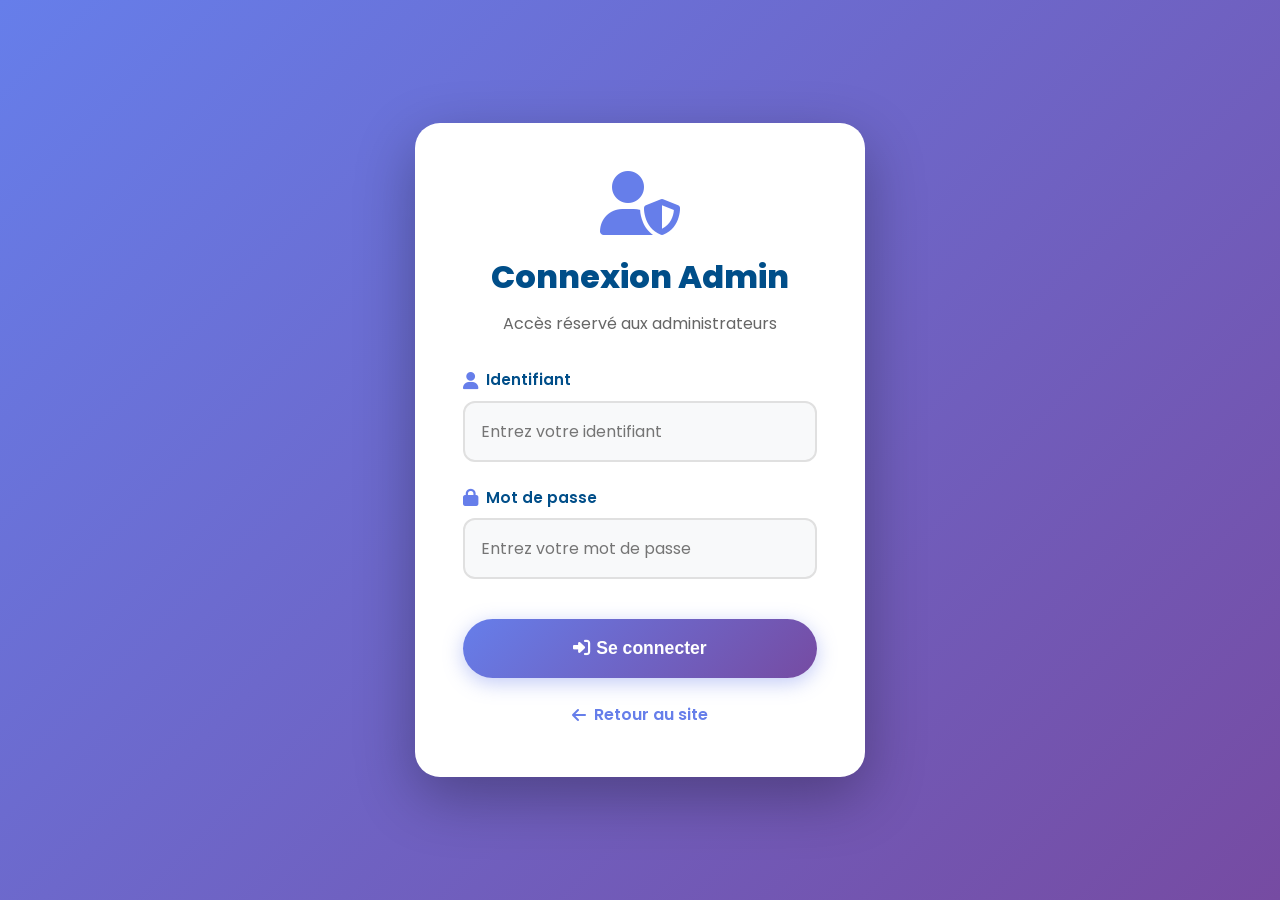
<file: public/admin-login.html>
<!DOCTYPE html>
<html lang="fr">
<head>
    <meta charset="UTF-8">
    <meta name="viewport" content="width=device-width, initial-scale=1.0">
    <title>Connexion Administrateur - Station Service & Hôtel</title>
    <link rel="stylesheet" href="style.css">
    <link rel="stylesheet" href="https://cdnjs.cloudflare.com/ajax/libs/font-awesome/6.4.0/css/all.min.css">
    <style>
        .admin-login-page {
            min-height: 100vh;
            background: linear-gradient(135deg, #667eea 0%, #764ba2 100%);
            display: flex;
            align-items: center;
            justify-content: center;
            padding: 20px;
        }

        .login-container {
            background: white;
            border-radius: 25px;
            padding: 3rem;
            max-width: 450px;
            width: 100%;
            box-shadow: 0 20px 60px rgba(0, 0, 0, 0.3);
            animation: fadeInUp 0.6s ease;
        }

        .login-header {
            text-align: center;
            margin-bottom: 2rem;
        }

        .login-icon {
            font-size: 4rem;
            color: #667eea;
            margin-bottom: 1rem;
            animation: float 3s ease-in-out infinite;
        }

        .login-title {
            font-size: 2rem;
            font-weight: 800;
            color: #004E89;
            margin-bottom: 0.5rem;
        }

        .login-subtitle {
            color: #666;
            font-size: 1rem;
        }

        .login-form {
            display: flex;
            flex-direction: column;
            gap: 1.5rem;
        }

        .form-group {
            display: flex;
            flex-direction: column;
            gap: 0.5rem;
        }

        .form-group label {
            font-weight: 600;
            color: #004E89;
            font-size: 0.95rem;
            display: flex;
            align-items: center;
            gap: 0.5rem;
        }

        .form-group label i { color: #667eea; }

        .form-group input {
            padding: 1rem;
            border: 2px solid #e0e0e0;
            border-radius: 12px;
            font-family: 'Poppins', sans-serif;
            font-size: 1rem;
            transition: all 0.3s ease;
            background: #f8f9fa;
        }

        .form-group input:focus {
            outline: none;
            border-color: #667eea;
            background: white;
            box-shadow: 0 5px 15px rgba(102, 126, 234, 0.2);
            transform: translateY(-2px);
        }

        .login-btn {
            padding: 1.2rem 2rem;
            background: linear-gradient(135deg, #667eea 0%, #764ba2 100%);
            color: white;
            border: none;
            border-radius: 50px;
            font-size: 1.1rem;
            font-weight: 700;
            cursor: pointer;
            transition: all 0.4s ease;
            display: flex;
            align-items: center;
            justify-content: center;
            gap: 0.5rem;
            margin-top: 1rem;
            box-shadow: 0 5px 20px rgba(102, 126, 234, 0.4);
        }

        .login-btn:hover:not(:disabled) {
            transform: translateY(-3px) scale(1.02);
            box-shadow: 0 10px 30px rgba(102, 126, 234, 0.6);
        }

        .login-btn:disabled {
            opacity: 0.6;
            cursor: not-allowed;
        }

        .back-link {
            text-align: center;
            margin-top: 1.5rem;
        }

        .back-link a {
            color: #667eea;
            text-decoration: none;
            font-weight: 600;
            transition: all 0.3s ease;
            display: inline-flex;
            align-items: center;
            gap: 0.5rem;
        }

        .back-link a:hover {
            color: #764ba2;
            transform: translateX(-5px);
        }

        .message {
            padding: 1rem;
            border-radius: 10px;
            margin-bottom: 1rem;
            display: none;
        }

        .message.show {
            display: flex;
            align-items: center;
            gap: 0.5rem;
        }

        .message.error {
            background: #fee;
            color: #c33;
            border-left: 4px solid #c33;
        }

        .message.success {
            background: #efe;
            color: #3c3;
            border-left: 4px solid #3c3;
        }

        .message.info {
            background: #eef;
            color: #33c;
            border-left: 4px solid #33c;
        }

        .loader {
            border: 3px solid #f3f3f3;
            border-top: 3px solid #667eea;
            border-radius: 50%;
            width: 20px;
            height: 20px;
            animation: spin 1s linear infinite;
            display: none;
        }

        .login-btn.loading .loader { display: inline-block; }
        .login-btn.loading .btn-text { display: none; }

        @keyframes spin {
            0% { transform: rotate(0deg); }
            100% { transform: rotate(360deg); }
        }

        @keyframes fadeInUp {
            from { opacity: 0; transform: translateY(30px); }
            to { opacity: 1; transform: translateY(0); }
        }

        @keyframes float {
            0%, 100% { transform: translateY(0); }
            50% { transform: translateY(-10px); }
        }

        @media (max-width: 768px) {
            .login-container { padding: 2rem 1.5rem; }
            .login-title { font-size: 1.8rem; }
            .login-icon { font-size: 3rem; }
        }
    </style>
</head>
<body>
    <div class="admin-login-page">
        <div class="login-container">
            <div class="login-header">
                <i class="fas fa-user-shield login-icon"></i>
                <h1 class="login-title">Connexion Admin</h1>
                <p class="login-subtitle">Accès réservé aux administrateurs</p>
            </div>

            <div class="message" id="messageBox">
                <i class="fas fa-info-circle"></i>
                <span id="messageText"></span>
            </div>

            <form class="login-form" id="loginForm">
                <div class="form-group">
                    <label for="username">
                        <i class="fas fa-user"></i> Identifiant
                    </label>
                    <input type="text" id="username" name="username"
                        placeholder="Entrez votre identifiant"
                        required autocomplete="username">
                </div>

                <div class="form-group">
                    <label for="password">
                        <i class="fas fa-lock"></i> Mot de passe
                    </label>
                    <input type="password" id="password" name="password"
                        placeholder="Entrez votre mot de passe"
                        required autocomplete="current-password">
                </div>

                <button type="submit" class="login-btn" id="loginBtn">
                    <div class="loader"></div>
                    <span class="btn-text">
                        <i class="fas fa-sign-in-alt"></i>
                        Se connecter
                    </span>
                </button>
            </form>

            <div class="back-link">
                <a href="index.html">
                    <i class="fas fa-arrow-left"></i>
                    Retour au site
                </a>
            </div>
        </div>
    </div>

    <script>
        // ============================================================
        // CONFIGURATION — Modifiez uniquement cette ligne si besoin
        // Assurez-vous que le dossier XAMPP s'appelle station-de-service
        // Accédez au site via : http://localhost/station-de-service/public/admin-login.html
        // ============================================================
        const API_BASE_URL = 'http://localhost/station-de-service/api';

        const loginForm = document.getElementById('loginForm');
        const loginBtn  = document.getElementById('loginBtn');
        const messageBox = document.getElementById('messageBox');
        const messageText = document.getElementById('messageText');

        function showMessage(message, type = 'error') {
            messageBox.className = `message ${type} show`;
            messageText.textContent = message;
            setTimeout(() => messageBox.classList.remove('show'), 5000);
        }

        function setLoading(loading) {
            loginBtn.classList.toggle('loading', loading);
            loginBtn.disabled = loading;
        }

        function redirectUser(user) {
            console.log('👤 Utilisateur:', user);
            let role = String(user.role || user.role_name || '').trim().toLowerCase().replace(/\s+/g, '_');
            console.log('🔐 Rôle:', role);

            if (role === 'super_admin') {
                sessionStorage.setItem('redirecting', 'true');
                window.location.href = 'super-admin-panel.html';
            } else if (role === 'admin') {
                sessionStorage.setItem('redirecting', 'true');
                window.location.href = 'admin-panel.html';
            } else if (role === 'employee' || role === 'employe') {
                sessionStorage.setItem('redirecting', 'true');
                window.location.href = 'index.html';
            } else {
                showMessage('Rôle inconnu : ' + role, 'error');
            }
        }

        async function checkExistingSession() {
            const token = sessionStorage.getItem('adminToken');
            const isRedirecting = sessionStorage.getItem('redirecting');

            if (isRedirecting) {
                sessionStorage.removeItem('redirecting');
                return;
            }
            if (!token) return;

            try {
                const res = await fetch(`${API_BASE_URL}/auth.php?action=verify`, {
                    method: 'GET',
                    headers: { 'Authorization': `Bearer ${token}` }
                });
                if (!res.ok) throw new Error(`HTTP ${res.status}`);
                const data = await res.json();
                if (data.success && data.data && data.data.user) {
                    redirectUser(data.data.user);
                } else {
                    sessionStorage.removeItem('adminToken');
                }
            } catch (err) {
                console.error('Erreur vérification session:', err);
                sessionStorage.removeItem('adminToken');
                sessionStorage.removeItem('redirecting');
            }
        }

        loginForm.addEventListener('submit', async (e) => {
            e.preventDefault();
            const username = document.getElementById('username').value.trim();
            const password = document.getElementById('password').value;

            if (!username || !password) {
                showMessage('Veuillez remplir tous les champs', 'error');
                return;
            }

            setLoading(true);

            try {
                const res = await fetch(`${API_BASE_URL}/auth.php?action=login`, {
                    method: 'POST',
                    headers: { 'Content-Type': 'application/json' },
                    body: JSON.stringify({ username, password })
                });

                const data = await res.json();
                console.log('Réponse API:', data);

                if (data.success) {
                    showMessage('Connexion réussie ! Redirection...', 'success');
                    sessionStorage.setItem('adminToken', data.data.token);
                    setTimeout(() => redirectUser(data.data.user), 800);
                } else {
                    showMessage(data.message || 'Identifiant ou mot de passe incorrect', 'error');
                    document.getElementById('password').value = '';
                    document.getElementById('password').focus();
                }
            } catch (err) {
                console.error('Erreur connexion:', err);
                showMessage(
                    'Impossible de joindre le serveur. Vérifiez que vous accédez au site via http://localhost/station-de-service/public/admin-login.html et non via Live Server.',
                    'error'
                );
            } finally {
                setLoading(false);
            }
        });

        checkExistingSession();
    </script>
</body>
</html>
</file>
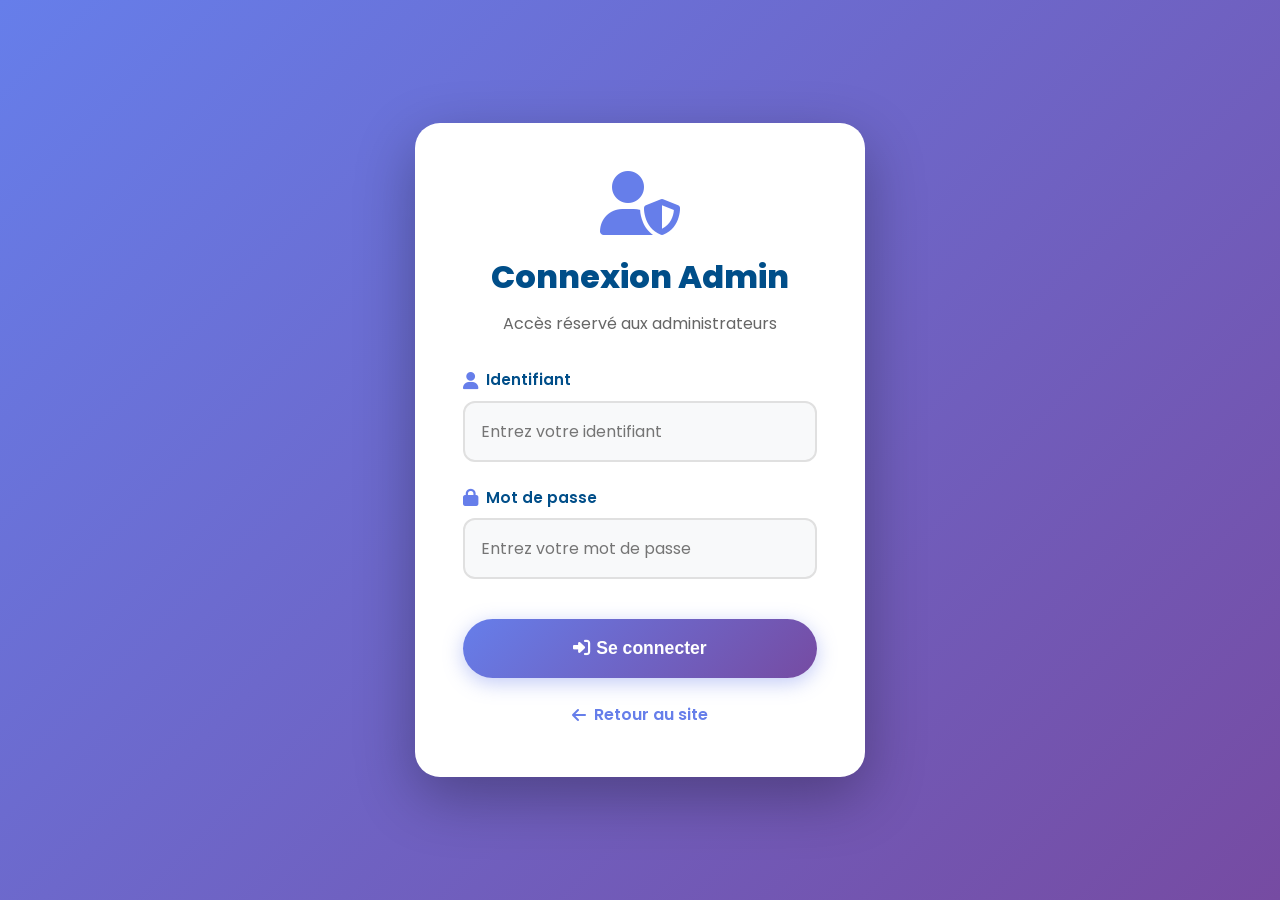
<file: public/admin-panel.html>
<!DOCTYPE html>
<html lang="fr">
<head>
    <meta charset="UTF-8">
    <meta name="viewport" content="width=device-width, initial-scale=1.0">
    <title>Panneau Admin - Gestion du Menu</title>
    <link rel="stylesheet" href="style.css">
    <link rel="stylesheet" href="https://cdnjs.cloudflare.com/ajax/libs/font-awesome/6.4.0/css/all.min.css">
    <style>
        .admin-panel {
            min-height: 100vh;
            background: linear-gradient(135deg, #f8f9fa 0%, #e9ecef 100%);
            padding: 100px 20px 60px;
        }

        .admin-container {
            max-width: 1200px;
            margin: 0 auto;
        }

        .admin-header {
            background: white;
            padding: 2rem;
            border-radius: 20px;
            box-shadow: 0 5px 20px rgba(0,0,0,0.1);
            margin-bottom: 2rem;
            display: flex;
            justify-content: space-between;
            align-items: center;
        }

        .admin-title {
            font-size: 2rem;
            font-weight: 800;
            color: #004E89;
            display: flex;
            align-items: center;
            gap: 1rem;
        }

        .logout-btn {
            padding: 0.8rem 1.5rem;
            background: linear-gradient(135deg, #dc3545 0%, #c82333 100%);
            color: white;
            border: none;
            border-radius: 10px;
            font-weight: 600;
            cursor: pointer;
            transition: all 0.3s ease;
            display: flex;
            align-items: center;
            gap: 0.5rem;
        }

        .logout-btn:hover {
            transform: translateY(-2px);
            box-shadow: 0 5px 15px rgba(220, 53, 69, 0.4);
        }

        .menu-section {
            background: white;
            padding: 2rem;
            border-radius: 20px;
            box-shadow: 0 5px 20px rgba(0,0,0,0.1);
            margin-bottom: 2rem;
        }

        .section-header {
            display: flex;
            justify-content: space-between;
            align-items: center;
            margin-bottom: 1.5rem;
            padding-bottom: 1rem;
            border-bottom: 2px solid #f0f0f0;
        }

        .section-title {
            font-size: 1.5rem;
            font-weight: 700;
            color: #004E89;
            display: flex;
            align-items: center;
            gap: 0.5rem;
        }

        .add-btn {
            padding: 0.7rem 1.2rem;
            background: linear-gradient(135deg, #28a745 0%, #218838 100%);
            color: white;
            border: none;
            border-radius: 10px;
            font-weight: 600;
            cursor: pointer;
            transition: all 0.3s ease;
            display: flex;
            align-items: center;
            gap: 0.5rem;
        }

        .add-btn:hover {
            transform: translateY(-2px);
            box-shadow: 0 5px 15px rgba(40, 167, 69, 0.4);
        }

        .menu-items {
            display: grid;
            gap: 1rem;
        }

        .menu-item-card {
            background: #f8f9fa;
            padding: 1.5rem;
            border-radius: 15px;
            display: flex;
            justify-content: space-between;
            align-items: center;
            transition: all 0.3s ease;
            border: 2px solid transparent;
        }

        .menu-item-card:hover {
            border-color: #667eea;
            transform: translateX(5px);
        }

        .item-info {
            display: flex;
            flex-direction: column;
            gap: 0.3rem;
            flex: 1;
        }

        .item-name {
            font-weight: 700;
            font-size: 1.1rem;
            color: #004E89;
        }

        .item-price {
            font-weight: 800;
            font-size: 1.2rem;
            color: #f5b097fb;
        }

        .item-actions {
            display: flex;
            gap: 0.5rem;
        }

        .edit-btn, .delete-btn {
            padding: 0.6rem 1rem;
            border: none;
            border-radius: 8px;
            font-weight: 600;
            cursor: pointer;
            transition: all 0.3s ease;
            display: flex;
            align-items: center;
            gap: 0.3rem;
        }

        .edit-btn {
            background: linear-gradient(135deg, #ffc107 0%, #ff9800 100%);
            color: white;
        }

        .edit-btn:hover {
            transform: translateY(-2px);
            box-shadow: 0 5px 15px rgba(255, 193, 7, 0.4);
        }

        .delete-btn {
            background: linear-gradient(135deg, #dc3545 0%, #c82333 100%);
            color: white;
        }

        .delete-btn:hover {
            transform: translateY(-2px);
            box-shadow: 0 5px 15px rgba(220, 53, 69, 0.4);
        }

        /* Modal pour ajouter/modifier */
        .modal {
            display: none;
            position: fixed;
            top: 0;
            left: 0;
            width: 100%;
            height: 100%;
            background: rgba(0, 0, 0, 0.8);
            backdrop-filter: blur(10px);
            z-index: 10000;
            align-items: center;
            justify-content: center;
        }

        .modal.active {
            display: flex;
        }

        .modal-content {
            background: white;
            padding: 2.5rem;
            border-radius: 20px;
            max-width: 500px;
            width: 90%;
            box-shadow: 0 20px 60px rgba(0, 0, 0, 0.3);
            animation: fadeInUp 0.4s ease;
        }

        .modal-header {
            display: flex;
            justify-content: space-between;
            align-items: center;
            margin-bottom: 1.5rem;
        }

        .modal-title {
            font-size: 1.8rem;
            font-weight: 800;
            color: #004E89;
        }

        .close-btn {
            background: none;
            border: none;
            font-size: 1.5rem;
            cursor: pointer;
            color: #999;
            transition: all 0.3s ease;
        }

        .close-btn:hover {
            color: #dc3545;
            transform: rotate(90deg);
        }

        .modal-form {
            display: flex;
            flex-direction: column;
            gap: 1rem;
        }

        .save-btn {
            padding: 1rem 2rem;
            background: linear-gradient(135deg, #667eea 0%, #764ba2 100%);
            color: white;
            border: none;
            border-radius: 10px;
            font-weight: 700;
            cursor: pointer;
            transition: all 0.3s ease;
            margin-top: 1rem;
        }

        .save-btn:hover {
            transform: translateY(-2px);
            box-shadow: 0 5px 15px rgba(102, 126, 234, 0.4);
        }

        @media (max-width: 768px) {
            .admin-header {
                flex-direction: column;
                gap: 1rem;
                text-align: center;
            }

            .item-actions {
                flex-direction: column;
            }

            .menu-item-card {
                flex-direction: column;
                align-items: flex-start;
                gap: 1rem;
            }
        }
    </style>
</head>
<body>
    <!-- HEADER -->
    <header>
        <nav>
            <div class="logo">
                <span class="logo-icon"><i class="fas fa-gas-pump"></i></span>
                <span class="logo-text">Station Service & Hôtel</span>
            </div>
            <ul class="nav-links">
                <li><a href="index.html"><i class="fas fa-home"></i> Retour au site</a></li>
            </ul>
        </nav>
    </header>

    <div class="admin-panel">
        <div class="admin-container">
            <!-- En-tête Admin -->
            <div class="admin-header">
                <div class="admin-title">
                    <i class="fas fa-cogs"></i>
                    Panneau d'Administration
                </div>
                <button class="logout-btn" id="logoutBtn">
                    <i class="fas fa-sign-out-alt"></i>
                    Déconnexion
                </button>
            </div>

            <!-- Plats Principaux -->
            <div class="menu-section">
                <div class="section-header">
                    <h2 class="section-title">
                        <i class="fas fa-plate-wheat"></i>
                        Plats Principaux
                    </h2>
                    <button class="add-btn" onclick="openAddModal('plats')">
                        <i class="fas fa-plus"></i>
                        Ajouter un plat
                    </button>
                </div>
                <div class="menu-items" id="platsContainer"></div>
            </div>

            <!-- Boissons -->
            <div class="menu-section">
                <div class="section-header">
                    <h2 class="section-title">
                        <i class="fas fa-glass-water"></i>
                        Boissons
                    </h2>
                    <button class="add-btn" onclick="openAddModal('boissons')">
                        <i class="fas fa-plus"></i>
                        Ajouter une boisson
                    </button>
                </div>
                <div class="menu-items" id="boissonsContainer"></div>
            </div>

            <!-- Desserts -->
            <div class="menu-section">
                <div class="section-header">
                    <h2 class="section-title">
                        <i class="fas fa-ice-cream"></i>
                        Desserts
                    </h2>
                    <button class="add-btn" onclick="openAddModal('desserts')">
                        <i class="fas fa-plus"></i>
                        Ajouter un dessert
                    </button>
                </div>
                <div class="menu-items" id="dessertsContainer"></div>
            </div>
        </div>
    </div>

    <!-- Modal Ajouter/Modifier -->
    <div class="modal" id="itemModal">
        <div class="modal-content">
            <div class="modal-header">
                <h3 class="modal-title" id="modalTitle">Ajouter un élément</h3>
                <button class="close-btn" onclick="closeModal()">
                    <i class="fas fa-times"></i>
                </button>
            </div>
            <form class="modal-form" id="itemForm">
                <div class="form-group">
                    <label for="itemName">
                        <i class="fas fa-utensils"></i> Nom du plat
                    </label>
                    <input 
                        type="text" 
                        id="itemName" 
                        placeholder="Ex: Couscous royal"
                        required
                    >
                </div>
                <div class="form-group">
                    <label for="itemPrice">
                        <i class="fas fa-tag"></i> Prix (DA)
                    </label>
                    <input 
                        type="number" 
                        id="itemPrice" 
                        placeholder="Ex: 1200"
                        min="0"
                        required
                    >
                </div>
                <button type="submit" class="save-btn">
                    <i class="fas fa-save"></i>
                    Enregistrer
                </button>
            </form>
        </div>
    </div>

    <script src="admin-script.js"></script>
</body>
</html>
</file>
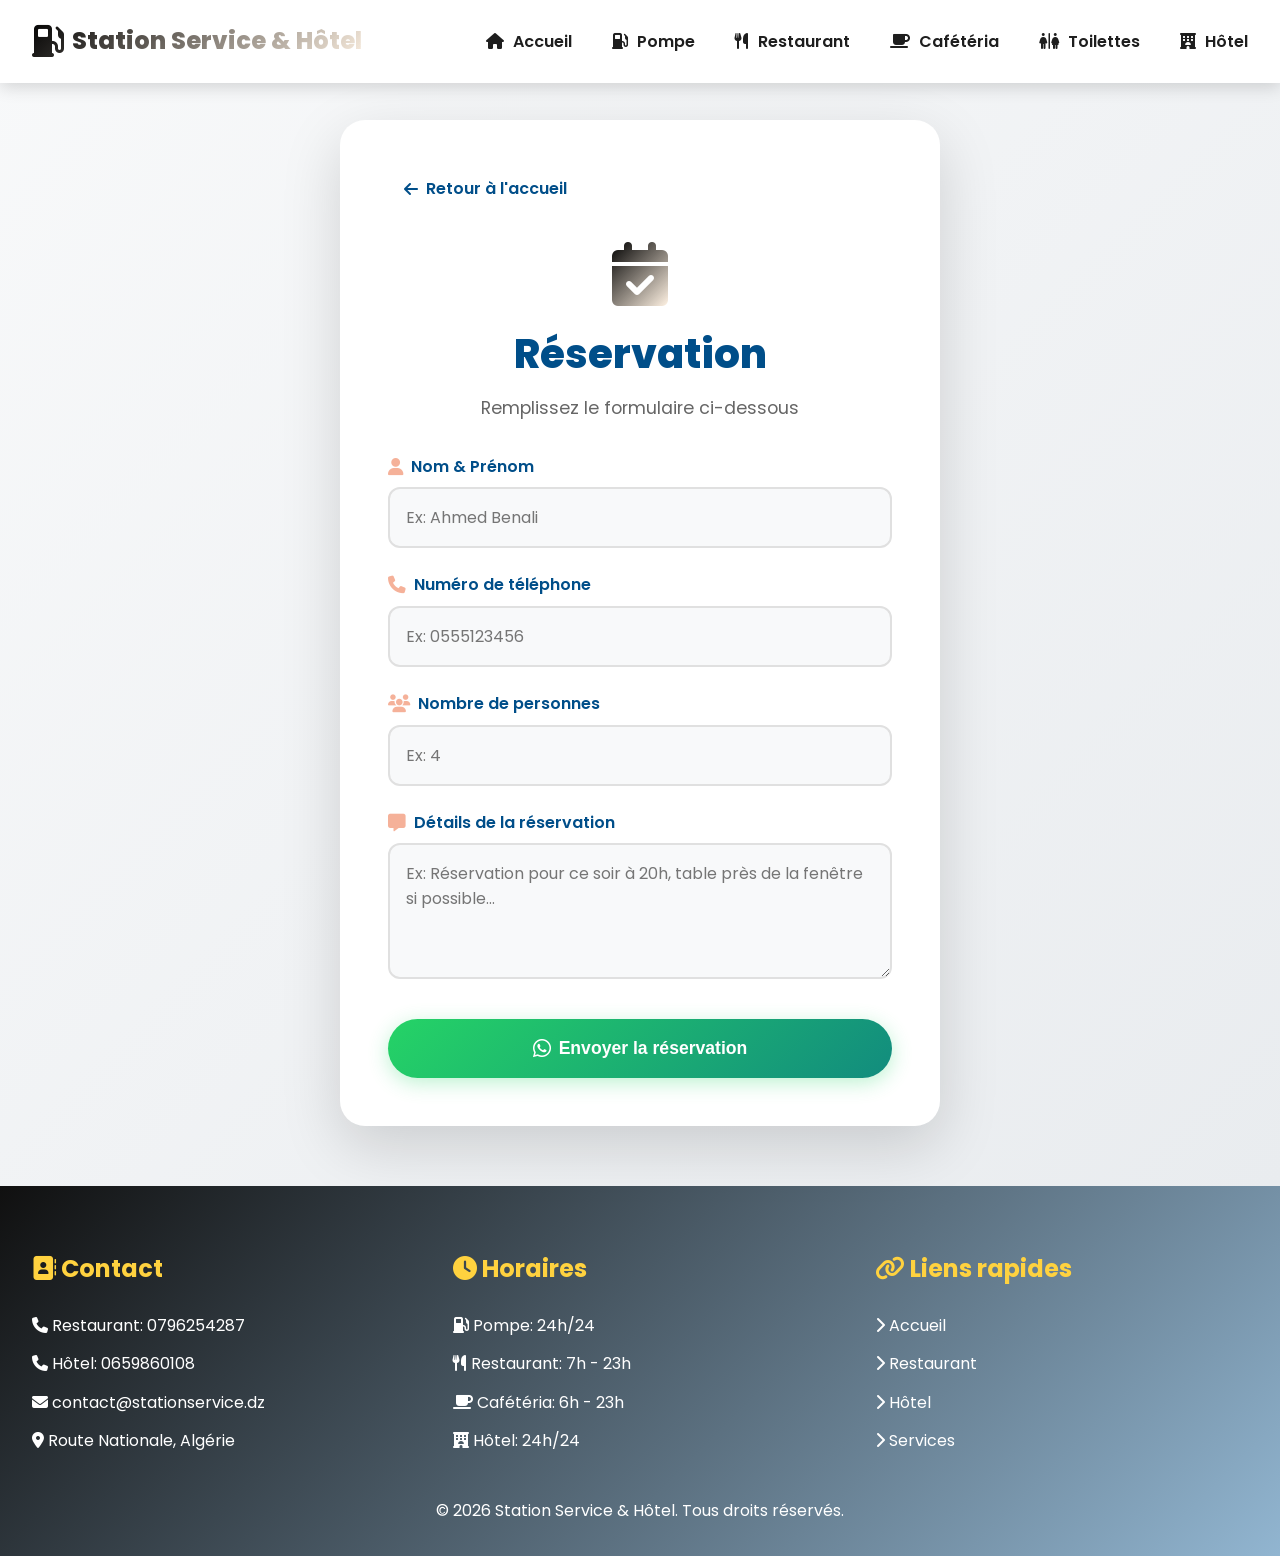
<file: public/reservation.html>
<!DOCTYPE html>
<html lang="fr">
<head>
    <meta charset="UTF-8">
    <meta name="viewport" content="width=device-width, initial-scale=1.0">
    <title>Réservation - Station Service & Hôtel</title>
    <link rel="stylesheet" href="style.css">
    <link rel="stylesheet" href="https://cdnjs.cloudflare.com/ajax/libs/font-awesome/6.4.0/css/all.min.css">
    <style>
        /* Style spécifique pour la page de réservation */
        .reservation-page {
            min-height: 100vh;
            background: linear-gradient(135deg, #f8f9fa 0%, #e9ecef 100%);
            padding: 120px 20px 60px;
        }

        .reservation-container {
            max-width: 600px;
            margin: 0 auto;
            background: white;
            border-radius: 25px;
            padding: 3rem;
            box-shadow: 0 20px 60px rgba(0, 0, 0, 0.15);
        }

        .page-header {
            text-align: center;
            margin-bottom: 2rem;
        }

        .page-icon {
            font-size: 4rem;
            background: linear-gradient(135deg, #000000 0%, #ffa94426 100%);
            -webkit-background-clip: text;
            -webkit-text-fill-color: transparent;
            background-clip: text;
            margin-bottom: 1rem;
            animation: float 3s ease-in-out infinite;
        }

        .page-title {
            font-size: 2.5rem;
            font-weight: 800;
            color: #004E89;
            margin-bottom: 0.5rem;
        }

        .page-subtitle {
            color: #666;
            font-size: 1.1rem;
        }

        .back-btn {
            display: inline-flex;
            align-items: center;
            gap: 0.5rem;
            color: #004E89;
            text-decoration: none;
            font-weight: 600;
            margin-bottom: 2rem;
            transition: all 0.3s ease;
            padding: 0.5rem 1rem;
            border-radius: 10px;
        }

        .back-btn:hover {
            background: #f8f9fa;
            transform: translateX(-5px);
        }

        @media (max-width: 768px) {
            .reservation-container {
                padding: 2rem 1.5rem;
            }

            .page-title {
                font-size: 2rem;
            }

            .page-icon {
                font-size: 3rem;
            }
        }
    </style>
</head>
<body>
    <!-- HEADER -->
    <header>
        <nav>
            <div class="logo">
                <span class="logo-icon"><i class="fas fa-gas-pump"></i></span>
                <span class="logo-text">Station Service & Hôtel</span>
            </div>
            <button class="menu-toggle" id="menuToggle">
                <span></span>
                <span></span>
                <span></span>
            </button>
            <ul class="nav-links" id="navLinks">
                <li><a href="index.html#accueil"><i class="fas fa-home"></i> Accueil</a></li>
                <li><a href="index.html#pompe"><i class="fas fa-gas-pump"></i> Pompe</a></li>
                <li><a href="index.html#restaurant"><i class="fas fa-utensils"></i> Restaurant</a></li>
                <li><a href="index.html#cafeteria"><i class="fas fa-coffee"></i> Cafétéria</a></li>
                <li><a href="index.html#toilettes"><i class="fas fa-restroom"></i> Toilettes</a></li>
                <li><a href="index.html#hotel"><i class="fas fa-hotel"></i> Hôtel</a></li>
            </ul>
        </nav>
    </header>

    <!-- PAGE DE RÉSERVATION -->
    <div class="reservation-page">
        <div class="reservation-container">
            <a href="index.html" class="back-btn">
                <i class="fas fa-arrow-left"></i>
                Retour à l'accueil
            </a>

            <div class="page-header">
                <i class="fas fa-calendar-check page-icon" id="pageIcon"></i>
                <h1 class="page-title" id="pageTitle">Réservation</h1>
                <p class="page-subtitle">Remplissez le formulaire ci-dessous</p>
            </div>

            <form class="reservation-form" id="reservationForm">
                <div class="form-group">
                    <label for="fullName">
                        <i class="fas fa-user"></i> Nom & Prénom
                    </label>
                    <input 
                        type="text" 
                        id="fullName" 
                        name="fullName" 
                        placeholder="Ex: Ahmed Benali"
                        required
                    >
                </div>

                <div class="form-group">
                    <label for="phone">
                        <i class="fas fa-phone"></i> Numéro de téléphone
                    </label>
                    <input 
                        type="tel" 
                        id="phone" 
                        name="phone" 
                        placeholder="Ex: 0555123456"
                        required
                    >
                </div>

                <div class="form-group">
                    <label for="personCount">
                        <i class="fas fa-users"></i> Nombre de personnes
                    </label>
                    <input 
                        type="number" 
                        id="personCount" 
                        name="personCount" 
                        placeholder="Ex: 4"
                        min="1"
                        max="50"
                        required
                    >
                </div>

                <div class="form-group">
                    <label for="reservationDetails">
                        <i class="fas fa-comment-alt"></i> Détails de la réservation
                    </label>
                    <textarea 
                        id="reservationDetails" 
                        name="reservationDetails" 
                        rows="4"
                        placeholder="Ex: Réservation pour ce soir à 20h, table près de la fenêtre si possible..."
                        required
                    ></textarea>
                </div>

                <button type="submit" class="submit-btn">
                    <i class="fab fa-whatsapp"></i>
                    Envoyer la réservation
                </button>
            </form>
        </div>
    </div>

    <!-- FOOTER -->
    <footer>
        <div class="footer-content">
            <div class="footer-section">
                <h3><i class="fas fa-address-book"></i> Contact</h3>
                <p><i class="fas fa-phone"></i> Restaurant: <a href="tel:0796254287">0796254287</a></p>
                <p><i class="fas fa-phone"></i> Hôtel: <a href="tel:0659860108">0659860108</a></p>
                <p><i class="fas fa-envelope"></i> contact@stationservice.dz</p>
                <p><i class="fas fa-map-marker-alt"></i> Route Nationale, Algérie</p>
            </div>
            <div class="footer-section">
                <h3><i class="fas fa-clock"></i> Horaires</h3>
                <p><i class="fas fa-gas-pump"></i> Pompe: 24h/24</p>
                <p><i class="fas fa-utensils"></i> Restaurant: 7h - 23h</p>
                <p><i class="fas fa-coffee"></i> Cafétéria: 6h - 23h</p>
                <p><i class="fas fa-hotel"></i> Hôtel: 24h/24</p>
            </div>
            <div class="footer-section">
                <h3><i class="fas fa-link"></i> Liens rapides</h3>
                <ul class="footer-links">
                    <li><a href="index.html#accueil"><i class="fas fa-chevron-right"></i> Accueil</a></li>
                    <li><a href="index.html#restaurant"><i class="fas fa-chevron-right"></i> Restaurant</a></li>
                    <li><a href="index.html#hotel"><i class="fas fa-chevron-right"></i> Hôtel</a></li>
                    <li><a href="index.html#pompe"><i class="fas fa-chevron-right"></i> Services</a></li>
                </ul>
            </div>
        </div>
        <div class="copyright">
            <p>&copy; 2026 Station Service & Hôtel. Tous droits réservés.</p>
        </div>
    </footer>

    <script>
        // Déterminer le type de réservation selon l'URL
        const urlParams = new URLSearchParams(window.location.search);
        const type = urlParams.get('type');

        const pageTitle = document.getElementById('pageTitle');
        const pageIcon = document.getElementById('pageIcon');

        if (type === 'restaurant') {
            pageTitle.innerHTML = '<i class="fas fa-utensils"></i> Réservation Restaurant';
            pageIcon.className = 'fas fa-utensils page-icon';
        } else if (type === 'hotel') {
            pageTitle.innerHTML = '<i class="fas fa-hotel"></i> Réservation Hôtel';
            pageIcon.className = 'fas fa-hotel page-icon';
        }

        // Gestion du formulaire
        const reservationForm = document.getElementById('reservationForm');
        
        reservationForm.addEventListener('submit', (e) => {
            e.preventDefault();
            
            // Récupérer les données
            const fullName = document.getElementById('fullName').value;
            const phone = document.getElementById('phone').value;
            const personCount = document.getElementById('personCount').value;
            const details = document.getElementById('reservationDetails').value;
            
            // Construire le message
            let message = '';
            
            if (type === 'restaurant') {
                message = `🍽️ *RÉSERVATION RESTAURANT*\n\n`;
            } else {
                message = `🏨 *RÉSERVATION HÔTEL*\n\n`;
            }
            
            message += `👤 *Nom & Prénom:* ${fullName}\n`;
            message += `📱 *Téléphone:* ${phone}\n`;
            message += `👥 *Nombre de personnes:* ${personCount}\n\n`;
            message += `📝 *Détails:*\n${details}`;
            
            const encodedMessage = encodeURIComponent(message);
            const whatsappNumber = '213659860108';
            const whatsappURL = `https://wa.me/${whatsappNumber}?text=${encodedMessage}`;
            
            // Animation du bouton
            const submitBtn = reservationForm.querySelector('.submit-btn');
            submitBtn.classList.add('loading');
            
            setTimeout(() => {
                window.open(whatsappURL, '_blank');
                submitBtn.classList.remove('loading');
                
                // Message de succès
                showSuccessMessage();
                
                // Réinitialiser le formulaire
                reservationForm.reset();
            }, 300);
        });

        // Message de succès
        function showSuccessMessage() {
            const successDiv = document.createElement('div');
            successDiv.className = 'success-message';
            successDiv.innerHTML = `
                <i class="fas fa-check-circle"></i>
                <p>Réservation envoyée avec succès !</p>
            `;
            
            successDiv.style.cssText = `
                position: fixed;
                top: 100px;
                right: 20px;
                background: linear-gradient(135deg, #06D6A0 0%, #05a57a 100%);
                color: white;
                padding: 1.5rem 2rem;
                border-radius: 15px;
                box-shadow: 0 10px 30px rgba(6, 214, 160, 0.3);
                z-index: 10001;
                display: flex;
                align-items: center;
                gap: 1rem;
                font-weight: 600;
                animation: slideInRight 0.5s ease;
            `;
            
            document.body.appendChild(successDiv);
            
            setTimeout(() => {
                successDiv.style.animation = 'slideOutRight 0.5s ease';
                setTimeout(() => successDiv.remove(), 500);
            }, 3000);
        }

        // Menu mobile
        const menuToggle = document.getElementById('menuToggle');
        const navLinks = document.getElementById('navLinks');

        menuToggle.addEventListener('click', () => {
            navLinks.classList.toggle('active');
            
            const spans = menuToggle.querySelectorAll('span');
            if (navLinks.classList.contains('active')) {
                spans[0].style.transform = 'rotate(45deg) translate(5px, 5px)';
                spans[1].style.opacity = '0';
                spans[2].style.transform = 'rotate(-45deg) translate(7px, -6px)';
            } else {
                spans[0].style.transform = 'none';
                spans[1].style.opacity = '1';
                spans[2].style.transform = 'none';
            }
        });
    </script>
</body>
</html>
</file>
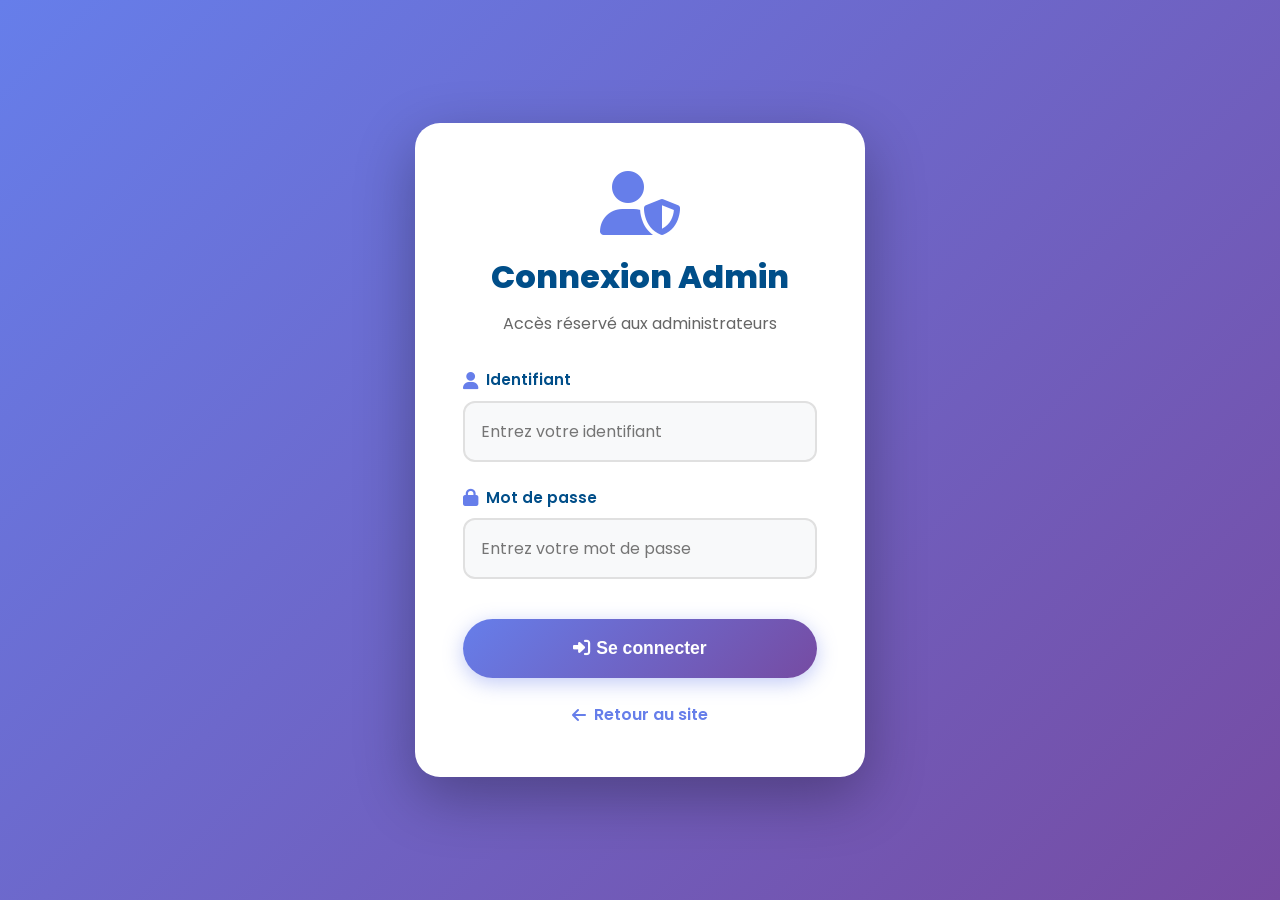
<file: public/super-admin-panel.html>
<!DOCTYPE html>
<html lang="fr">
<head>
    <meta charset="UTF-8">
    <meta name="viewport" content="width=device-width, initial-scale=1.0">
    <title>Panneau Super Admin - Station Service & Hôtel</title>
    <link rel="stylesheet" href="style.css">
    <link rel="stylesheet" href="https://cdnjs.cloudflare.com/ajax/libs/font-awesome/6.4.0/css/all.min.css">
    <style>
        .super-admin-panel {
            min-height: 100vh;
            background: linear-gradient(135deg, #f8f9fa 0%, #e9ecef 100%);
            padding: 100px 20px 60px;
        }

        .panel-container {
            max-width: 1400px;
            margin: 0 auto;
        }

        .panel-header {
            background: white;
            padding: 2rem;
            border-radius: 20px;
            box-shadow: 0 5px 20px rgba(0,0,0,0.1);
            margin-bottom: 2rem;
            display: flex;
            justify-content: space-between;
            align-items: center;
        }

        .panel-title {
            font-size: 2rem;
            font-weight: 800;
            color: #004E89;
            display: flex;
            align-items: center;
            gap: 1rem;
        }

        .tabs-container {
            display: flex;
            gap: 1rem;
            margin-bottom: 2rem;
            background: white;
            padding: 1rem;
            border-radius: 15px;
            box-shadow: 0 5px 20px rgba(0,0,0,0.1);
        }

        .tab-btn {
            padding: 1rem 2rem;
            border: none;
            background: transparent;
            color: #666;
            font-weight: 600;
            font-size: 1rem;
            cursor: pointer;
            border-radius: 10px;
            transition: all 0.3s ease;
            display: flex;
            align-items: center;
            gap: 0.5rem;
        }

        .tab-btn.active {
            background: linear-gradient(135deg, #667eea 0%, #764ba2 100%);
            color: white;
        }

        .tab-btn:not(.active):hover {
            background: #f0f0f0;
        }

        .tab-content {
            display: none;
        }

        .tab-content.active {
            display: block;
        }

        .stats-grid {
            display: grid;
            grid-template-columns: repeat(auto-fit, minmax(250px, 1fr));
            gap: 1.5rem;
            margin-bottom: 2rem;
        }

        .stat-card {
            background: white;
            padding: 2rem;
            border-radius: 15px;
            box-shadow: 0 5px 20px rgba(0,0,0,0.1);
            transition: all 0.3s ease;
        }

        .stat-card:hover {
            transform: translateY(-5px);
            box-shadow: 0 8px 30px rgba(0,0,0,0.15);
        }

        .stat-icon {
            font-size: 2.5rem;
            margin-bottom: 1rem;
        }

        .stat-value {
            font-size: 2rem;
            font-weight: 800;
            color: #004E89;
        }

        .stat-label {
            color: #666;
            font-size: 0.9rem;
        }

        .section-box {
            background: white;
            padding: 2rem;
            border-radius: 20px;
            box-shadow: 0 5px 20px rgba(0,0,0,0.1);
            margin-bottom: 2rem;
        }

        .section-header {
            display: flex;
            justify-content: space-between;
            align-items: center;
            margin-bottom: 1.5rem;
            padding-bottom: 1rem;
            border-bottom: 2px solid #f0f0f0;
        }

        .section-title {
            font-size: 1.5rem;
            font-weight: 700;
            color: #004E89;
        }

        .btn-primary {
            padding: 0.8rem 1.5rem;
            background: linear-gradient(135deg, #28a745 0%, #218838 100%);
            color: white;
            border: none;
            border-radius: 10px;
            font-weight: 600;
            cursor: pointer;
            transition: all 0.3s ease;
            display: flex;
            align-items: center;
            gap: 0.5rem;
        }

        .btn-primary:hover {
            transform: translateY(-2px);
            box-shadow: 0 5px 15px rgba(40, 167, 69, 0.4);
        }

        .data-table {
            width: 100%;
            border-collapse: collapse;
        }

        .data-table th {
            background: #f8f9fa;
            padding: 1rem;
            text-align: left;
            font-weight: 700;
            color: #004E89;
            border-bottom: 2px solid #dee2e6;
        }

        .data-table td {
            padding: 1rem;
            border-bottom: 1px solid #dee2e6;
        }

        .data-table tr:hover {
            background: #f8f9fa;
        }

        .badge {
            padding: 0.4rem 0.8rem;
            border-radius: 20px;
            font-size: 0.85rem;
            font-weight: 600;
        }

        .badge-pending {
            background: #fff3cd;
            color: #856404;
        }

        .badge-approved {
            background: #d4edda;
            color: #155724;
        }

        .badge-rejected {
            background: #f8d7da;
            color: #721c24;
        }

        .badge-active {
            background: #d1ecf1;
            color: #0c5460;
        }

        .badge-inactive {
            background: #e2e3e5;
            color: #383d41;
        }

        .action-btns {
            display: flex;
            gap: 0.5rem;
        }

        .btn-approve, .btn-reject, .btn-toggle {
            padding: 0.5rem 1rem;
            border: none;
            border-radius: 8px;
            font-weight: 600;
            cursor: pointer;
            transition: all 0.3s ease;
            font-size: 0.85rem;
        }

        .btn-approve {
            background: linear-gradient(135deg, #28a745 0%, #218838 100%);
            color: white;
        }

        .btn-reject {
            background: linear-gradient(135deg, #dc3545 0%, #c82333 100%);
            color: white;
        }

        .btn-toggle {
            background: linear-gradient(135deg, #ffc107 0%, #ff9800 100%);
            color: white;
        }

        .empty-state {
            text-align: center;
            padding: 3rem;
            color: #999;
        }

        .empty-state i {
            font-size: 4rem;
            margin-bottom: 1rem;
            opacity: 0.3;
        }

        .logout-btn {
            padding: 0.8rem 1.5rem;
            background: linear-gradient(135deg, #dc3545 0%, #c82333 100%);
            color: white;
            border: none;
            border-radius: 10px;
            font-weight: 600;
            cursor: pointer;
            transition: all 0.3s ease;
        }

        .logout-btn:hover {
            transform: translateY(-2px);
            box-shadow: 0 5px 15px rgba(220, 53, 69, 0.4);
        }
    </style>
</head>
<body>
    <!-- HEADER -->
    <header>
        <nav>
            <div class="logo">
                <span class="logo-icon"><i class="fas fa-gas-pump"></i></span>
                <span class="logo-text">Station Service & Hôtel</span>
            </div>
            <ul class="nav-links">
                <li><a href="index.html"><i class="fas fa-home"></i> Retour au site</a></li>
            </ul>
        </nav>
    </header>

    <div class="super-admin-panel">
        <div class="panel-container">
            <!-- En-tête -->
            <div class="panel-header">
                <div class="panel-title">
                    <i class="fas fa-user-shield"></i>
                    Panneau Super Admin
                </div>
                <button class="logout-btn" id="logoutBtn">
                    <i class="fas fa-sign-out-alt"></i>
                    Déconnexion
                </button>
            </div>

            <!-- Statistiques -->
            <div class="stats-grid" id="statsGrid">
                <!-- Les stats seront chargées dynamiquement -->
            </div>

            <!-- Onglets -->
            <div class="tabs-container">
                <button class="tab-btn active" data-tab="approvals">
                    <i class="fas fa-check-circle"></i>
                    Approbations en attente
                </button>
                <button class="tab-btn" data-tab="admins">
                    <i class="fas fa-users-cog"></i>
                    Gestion des Admins
                </button>
                <button class="tab-btn" data-tab="menu">
                    <i class="fas fa-utensils"></i>
                    Gestion du Menu
                </button>
            </div>

            <!-- Contenu Approbations -->
            <div class="tab-content active" id="approvals-tab">
                <div class="section-box">
                    <div class="section-header">
                        <h2 class="section-title">
                            <i class="fas fa-clock"></i>
                            Publications en attente
                        </h2>
                    </div>
                    <div id="pendingList"></div>
                </div>
            </div>

            <!-- Contenu Admins -->
            <div class="tab-content" id="admins-tab">
                <div class="section-box">
                    <div class="section-header">
                        <h2 class="section-title">
                            <i class="fas fa-users"></i>
                            Comptes Administrateurs
                        </h2>
                        <button class="btn-primary" id="createAdminBtn">
                            <i class="fas fa-plus"></i>
                            Créer un Admin
                        </button>
                    </div>
                    <div id="adminsList"></div>
                </div>
            </div>

            <!-- Contenu Menu -->
            <div class="tab-content" id="menu-tab">
                <div class="section-box">
                    <div class="section-header">
                        <h2 class="section-title">
                            <i class="fas fa-utensils"></i>
                            Tous les éléments du menu
                        </h2>
                    </div>
                    <div id="menuList"></div>
                </div>
            </div>
        </div>
    </div>

    <!-- Modal Création Admin -->
    <div class="modal" id="createAdminModal">
        <div class="modal-content">
            <div class="modal-header">
                <h3 class="modal-title">Créer un compte Admin</h3>
                <button class="close-btn" onclick="closeModal()">
                    <i class="fas fa-times"></i>
                </button>
            </div>
            <form class="modal-form" id="createAdminForm">
                <div class="form-group">
                    <label><i class="fas fa-user"></i> Nom d'utilisateur</label>
                    <input type="text" id="adminUsername" required>
                </div>
                <div class="form-group">
                    <label><i class="fas fa-envelope"></i> Email</label>
                    <input type="email" id="adminEmail" required>
                </div>
                <div class="form-group">
                    <label><i class="fas fa-user-tag"></i> Nom complet</label>
                    <input type="text" id="adminFullName" required>
                </div>
                <div class="form-group">
                    <label><i class="fas fa-phone"></i> Téléphone (optionnel)</label>
                    <input type="tel" id="adminPhone">
                </div>
                <div class="form-group">
                    <label><i class="fas fa-lock"></i> Mot de passe</label>
                    <input type="password" id="adminPassword" required minlength="6">
                </div>
                <button type="submit" class="save-btn">
                    <i class="fas fa-save"></i>
                    Créer le compte
                </button>
            </form>
        </div>
    </div>

    <script src="super-admin-script.js"></script>
</body>
</html>
</file>
<file: public/style.css>
/* ===================================
   IMPORTATION GOOGLE FONTS
   =================================== */
@import url('https://fonts.googleapis.com/css2?family=Poppins:wght@300;400;600;700;800&display=swap');

/* ===================================
   RESET & VARIABLES
   =================================== */
* {
    margin: 0;
    padding: 0;
    box-sizing: border-box;
}

:root {
    --primary-color: #f5b097fb;
    --secondary-color: #004E89;
    --accent-color: #1A659E;
    --success-color: #06D6A0;
    --warning-color: #FFD23F;
    --text-dark: #1e1e1e;
    --text-light: #ffffff;
    --bg-light: #f8f9fa;
    --gradient-1: linear-gradient(135deg, #000000 0%, #ffa94426 100%);
    --gradient-2: linear-gradient(135deg, #101010 0%, #1a659e7a 100%);
    --gradient-3: linear-gradient(135deg, #06d6a08f 0%, #124870 100%);
    --shadow-sm: 0 2px 8px rgba(0,0,0,0.1);
    --shadow-md: 0 4px 16px rgba(0,0,0,0.15);
    --shadow-lg: 0 8px 32px rgba(0,0,0,0.2);
}

body {
    font-family: 'Poppins', sans-serif;
    line-height: 1.6;
    color: var(--text-dark);
    overflow-x: hidden;
}

/* ===================================
   ANIMATIONS KEYFRAMES
   =================================== */
@keyframes fadeInUp {
    from {
        opacity: 0;
        transform: translateY(30px);
    }
    to {
        opacity: 1;
        transform: translateY(0);
    }
}

@keyframes slideIn {
    from {
        opacity: 0;
        transform: translateX(-100%);
    }
    to {
        opacity: 1;
        transform: translateX(0);
    }
}

@keyframes pulse {
    0%, 100% {
        transform: scale(1);
    }
    50% {
        transform: scale(1.05);
    }
}

@keyframes float {
    0%, 100% {
        transform: translateY(0);
    }
    50% {
        transform: translateY(-10px);
    }
}

@keyframes glow {
    0%, 100% {
        box-shadow: 0 0 5px rgba(255, 107, 53, 0.5);
    }
    50% {
        box-shadow: 0 0 20px rgba(255, 107, 53, 0.8), 0 0 30px rgba(255, 107, 53, 0.6);
    }
}

@keyframes shake {
    0%, 100% { transform: translateX(0); }
    25% { transform: translateX(-5px) rotate(-2deg); }
    75% { transform: translateX(5px) rotate(2deg); }
}

@keyframes slideInFromLeft {
    from {
        opacity: 0;
        transform: translateX(-50px);
    }
    to {
        opacity: 1;
        transform: translateX(0);
    }
}

@keyframes bounce {
    0%, 100% {
        transform: translateY(0);
    }
    50% {
        transform: translateY(-15px);
    }
}

/* ===================================
   HEADER & NAVIGATION
   =================================== */
header {
    background: rgba(255, 255, 255, 0.98);
    backdrop-filter: blur(10px);
    padding: 1rem 0;
    position: fixed;
    width: 100%;
    top: 0;
    z-index: 1000;
    box-shadow: var(--shadow-md);
    transition: all 0.3s ease;
    overflow: visible;
}

nav {
    display: flex;
    justify-content: space-between;
    align-items: center;
    max-width: 1400px;
    margin: 0 auto;
    padding: 0 2rem;
}

.logo {
    display: flex;
    align-items: center;
    gap: 0.5rem;
    font-size: 1.5rem;
    font-weight: 800;
    background: var(--gradient-1);
    -webkit-background-clip: text;
    -webkit-text-fill-color: transparent;
    background-clip: text;
}

.logo-icon {
    font-size: 2rem;
    animation: float 3s ease-in-out infinite;
}

.nav-links {
    display: flex;
    list-style: none;
    gap: 2.5rem;
}

.nav-links a {
    color: var(--text-dark);
    text-decoration: none;
    font-weight: 600;
    position: relative;
    transition: all 0.3s ease;
    padding: 0.5rem 0;
    overflow: visible;
}

.nav-links a::after {
    content: '';
    position: absolute;
    bottom: 0;
    left: 0;
    width: 0;
    height: 3px;
    background: var(--gradient-1);
    transition: width 0.3s ease;
}

.nav-links a:hover {
    color: var(--primary-color);
    transform: translateY(-3px);
}

.nav-links a:hover::after {
    width: 100%;
}

.nav-links a i {
    margin-right: 5px;
    transition: transform 0.3s ease;
}

.nav-links a:hover i {
    transform: rotate(360deg) scale(1.2);
}

/* Animation Explosion Galaxie */
.galaxy-particle {
    position: absolute;
    width: 4px;
    height: 4px;
    border-radius: 50%;
    pointer-events: none;
    z-index: 9999;
    animation: galaxyExplosion 1.5s ease-out forwards;
}

@keyframes galaxyExplosion {
    0% {
        transform: translate(0, 0) scale(1);
        opacity: 1;
    }
    50% {
        opacity: 0.8;
    }
    100% {
        transform: translate(var(--tx), var(--ty)) scale(0);
        opacity: 0;
    }
}

.galaxy-particle::before {
    content: '';
    position: absolute;
    width: 100%;
    height: 100%;
    border-radius: 50%;
    background: inherit;
    box-shadow: 0 0 10px currentColor, 0 0 20px currentColor;
    animation: twinkle 0.5s ease-in-out infinite alternate;
}

@keyframes twinkle {
    0% {
        transform: scale(0.8);
        opacity: 0.6;
    }
    100% {
        transform: scale(1.2);
        opacity: 1;
    }
}

.menu-toggle {
    display: none;
    flex-direction: column;
    gap: 5px;
    background: none;
    border: none;
    cursor: pointer;
    padding: 10px;
}

.menu-toggle span {
    width: 30px;
    height: 3px;
    background: var(--primary-color);
    border-radius: 10px;
    transition: all 0.3s ease;
}

/* ===================================
   HERO SLIDER
   =================================== */
.hero-slider {
    position: relative;
    height: 100vh;
    overflow: hidden;
    margin-top: 80px;
}

.slider-container {
    position: relative;
    width: 100%;
    height: 100%;
}

.slide {
    position: absolute;
    width: 100%;
    height: 100%;
    opacity: 0;
    transition: opacity 1s ease-in-out;
}

.slide.active {
    opacity: 1;
}

.slide img {
    width: 100%;
    height: 100%;
    object-fit: cover;
    filter: brightness(0.7) saturate(1.2);
}

.slide-content {
    position: absolute;
    top: 50%;
    left: 50%;
    transform: translate(-50%, -50%);
    text-align: center;
    color: var(--text-light);
    z-index: 2;
    width: 90%;
    max-width: 800px;
}

.slide-title {
    font-size: 4rem;
    font-weight: 800;
    margin-bottom: 1rem;
    text-shadow: 3px 3px 10px rgba(0,0,0,0.5);
    animation: fadeInUp 1s ease;
    line-height: 1.2;
}

.slide-subtitle {
    font-size: 1.5rem;
    margin-bottom: 2rem;
    text-shadow: 2px 2px 8px rgba(0,0,0,0.5);
    animation: fadeInUp 1s ease 0.2s backwards;
}

.cta-btn {
    display: inline-block;
    padding: 1.2rem 3rem;
    background: var(--gradient-1);
    color: var(--text-light);
    text-decoration: none;
    border-radius: 50px;
    font-weight: 700;
    font-size: 1.1rem;
    box-shadow: var(--shadow-lg);
    transition: all 0.4s ease;
    animation: fadeInUp 1s ease 0.4s backwards;
    border: none;
    cursor: pointer;
    position: relative;
    overflow: hidden;
}

.cta-btn::before {
    content: '';
    position: absolute;
    top: 50%;
    left: 50%;
    width: 0;
    height: 0;
    background: rgba(255, 255, 255, 0.3);
    border-radius: 50%;
    transform: translate(-50%, -50%);
    transition: width 0.6s ease, height 0.6s ease;
}

.cta-btn:hover::before {
    width: 300px;
    height: 300px;
}

.cta-btn:hover {
    transform: translateY(-5px) scale(1.05);
    box-shadow: 0 15px 45px rgba(255, 107, 53, 0.5);
    animation: glow 1.5s ease-in-out infinite;
}

.cta-btn i {
    transition: transform 0.3s ease;
}

.cta-btn:hover i {
    transform: translateX(5px);
}

.cta-btn.large {
    padding: 1.5rem 4rem;
    font-size: 1.2rem;
}

.btn-icon {
    margin-right: 0.5rem;
}

/* Indicateurs du slider */
.slider-indicators {
    position: absolute;
    bottom: 30px;
    left: 50%;
    transform: translateX(-50%);
    display: flex;
    gap: 15px;
    z-index: 3;
}

.indicator {
    width: 15px;
    height: 15px;
    border-radius: 50%;
    background: rgba(255,255,255,0.5);
    cursor: pointer;
    transition: all 0.4s ease;
    position: relative;
}

.indicator::before {
    content: '';
    position: absolute;
    width: 100%;
    height: 100%;
    border-radius: 50%;
    border: 2px solid var(--primary-color);
    opacity: 0;
    transform: scale(0.8);
    transition: all 0.3s ease;
}

.indicator:hover {
    transform: scale(1.3);
    background: rgba(255,255,255,0.8);
}

.indicator:hover::before {
    opacity: 1;
    transform: scale(1.5);
}

.indicator.active {
    background: var(--primary-color);
    transform: scale(1.4);
    box-shadow: 0 0 15px rgba(255, 107, 53, 0.8);
    animation: pulse 2s ease-in-out infinite;
}

/* Flèches du slider */
.slider-arrow {
    position: absolute;
    top: 50%;
    transform: translateY(-50%);
    background: rgba(255,255,255,0.3);
    backdrop-filter: blur(10px);
    border: none;
    color: var(--text-light);
    font-size: 2rem;
    padding: 1rem 1.5rem;
    cursor: pointer;
    z-index: 3;
    transition: all 0.4s ease;
    border-radius: 10px;
}

.slider-arrow:hover {
    background: rgba(255,107,53,0.9);
    transform: translateY(-50%) scale(1.2);
    box-shadow: 0 10px 30px rgba(255, 107, 53, 0.6);
}

.slider-arrow:active {
    transform: translateY(-50%) scale(0.95);
}

.slider-arrow i {
    transition: transform 0.3s ease;
}

.slider-arrow:hover i {
    animation: shake 0.5s ease infinite;
}

.slider-arrow.prev {
    left: 20px;
}

.slider-arrow.next {
    right: 20px;
}

/* ===================================
   SECTIONS GÉNÉRALES
   =================================== */
section {
    padding: 6rem 2rem;
}

.section-alternate {
    background: var(--bg-light);
}

.container {
    max-width: 1400px;
    margin: 0 auto;
}

.section-content {
    max-width: 1200px;
    margin: 0 auto;
}

.section-title {
    text-align: center;
    font-size: 3rem;
    font-weight: 800;
    margin-bottom: 1rem;
    background: var(--gradient-1);
    -webkit-background-clip: text;
    -webkit-text-fill-color: transparent;
    background-clip: text;
    position: relative;
    display: inline-block;
    width: 100%;
}

.section-title::after {
    content: '';
    position: absolute;
    bottom: -10px;
    left: 50%;
    transform: translateX(-50%);
    width: 100px;
    height: 4px;
    background: var(--gradient-1);
    border-radius: 2px;
    animation: slideInFromLeft 1s ease;
}

.section-subtitle {
    text-align: center;
    font-size: 1.2rem;
    color: #666;
    margin-bottom: 3rem;
}

.text-center {
    text-align: center;
    margin-top: 3rem;
}

/* ===================================
   SERVICES GRID
   =================================== */
.services {
    background: linear-gradient(135deg, #f8f9fa 0%, #e9ecef 100%);
}

.services-grid {
    display: grid;
    grid-template-columns: repeat(auto-fit, minmax(300px, 1fr));
    gap: 2.5rem;
    margin-top: 3rem;
}

.service-card {
    background: white;
    padding: 2.5rem;
    border-radius: 20px;
    box-shadow: var(--shadow-sm);
    text-align: center;
    transition: all 0.5s ease;
    position: relative;
    overflow: hidden;
    cursor: pointer;
}

.service-card::before {
    content: '';
    position: absolute;
    top: 0;
    left: -100%;
    width: 100%;
    height: 100%;
    background: var(--gradient-1);
    opacity: 0.1;
    transition: left 0.5s ease;
}

.service-card::after {
    content: '';
    position: absolute;
    top: -50%;
    left: -50%;
    width: 200%;
    height: 200%;
    background: radial-gradient(circle, rgba(255,107,53,0.1) 0%, transparent 70%);
    opacity: 0;
    transition: opacity 0.5s ease;
}

.service-card:hover::before {
    left: 0;
}

.service-card:hover::after {
    opacity: 1;
    animation: pulse 2s ease-in-out infinite;
}

.service-card:hover {
    transform: translateY(-15px) rotate(2deg);
    box-shadow: 0 20px 40px rgba(255, 107, 53, 0.3);
}

.service-icon-wrapper {
    width: 100px;
    height: 100px;
    margin: 0 auto 1.5rem;
    background: var(--gradient-1);
    border-radius: 50%;
    display: flex;
    align-items: center;
    justify-content: center;
    transition: all 0.5s ease;
    position: relative;
}

.service-icon-wrapper::before {
    content: '';
    position: absolute;
    width: 100%;
    height: 100%;
    border-radius: 50%;
    border: 3px solid var(--primary-color);
    opacity: 0;
    transform: scale(0.8);
    transition: all 0.5s ease;
}

.service-card:hover .service-icon-wrapper {
    transform: rotate(360deg) scale(1.1);
    box-shadow: 0 10px 30px rgba(255, 107, 53, 0.5);
}

.service-card:hover .service-icon-wrapper::before {
    opacity: 1;
    transform: scale(1.2);
    animation: pulse 1.5s ease-in-out infinite;
}

.service-icon {
    font-size: 3rem;
}

.service-card h3 {
    color: var(--secondary-color);
    margin-bottom: 1rem;
    font-size: 1.5rem;
    font-weight: 700;
}

.service-card p {
    color: #666;
    margin-bottom: 1.5rem;
}

.service-btn {
    color: var(--primary-color);
    text-decoration: none;
    font-weight: 700;
    transition: all 0.3s ease;
    display: inline-block;
    position: relative;
}

.service-btn::after {
    content: '';
    position: absolute;
    bottom: -3px;
    left: 0;
    width: 0;
    height: 2px;
    background: var(--primary-color);
    transition: width 0.3s ease;
}

.service-btn:hover {
    transform: translateX(10px);
    color: var(--secondary-color);
}

.service-btn:hover::after {
    width: 100%;
}

.service-btn i {
    transition: transform 0.3s ease;
}

.service-btn:hover i {
    transform: translateX(5px) scale(1.3);
}

/* ===================================
   CONTENT WRAPPER (Image + Texte)
   =================================== */
.content-wrapper {
    display: grid;
    grid-template-columns: 1fr 1fr;
    gap: 4rem;
    align-items: center;
}

.content-wrapper.reverse {
    direction: rtl;
}

.content-wrapper.reverse > * {
    direction: ltr;
}

.content-image {
    border-radius: 20px;
    overflow: hidden;
    box-shadow: var(--shadow-lg);
}

.content-image img {
    width: 100%;
    height: 100%;
    object-fit: cover;
    transition: transform 0.5s ease, filter 0.3s ease;
    filter: saturate(1.15) contrast(1.05);
}

.content-image:hover img {
    transform: scale(1.1);
    filter: saturate(1.3) contrast(1.1);
}

.content-text h2 {
    margin-bottom: 1.5rem;
}

.content-text p {
    color: #555;
    font-size: 1.1rem;
    margin-bottom: 2rem;
    line-height: 1.8;
}

.highlight-badge {
    display: inline-block;
    padding: 0.8rem 1.5rem;
    background: var(--gradient-3);
    color: var(--text-light);
    border-radius: 30px;
    font-weight: 700;
    margin: 1rem 0;
    box-shadow: var(--shadow-md);
}

.features-list {
    display: grid;
    gap: 1rem;
    margin-top: 2rem;
}

.feature-item {
    display: flex;
    align-items: center;
    gap: 1rem;
    padding: 1rem;
    background: white;
    border-radius: 10px;
    box-shadow: var(--shadow-sm);
    transition: all 0.4s ease;
    cursor: pointer;
}

.feature-item:hover {
    transform: translateX(15px) scale(1.03);
    box-shadow: var(--shadow-md);
    background: linear-gradient(135deg, #ffffff 0%, #fff5f2 100%);
}

.feature-icon {
    font-size: 1.5rem;
    transition: all 0.3s ease;
}

.feature-item:hover .feature-icon {
    transform: rotate(360deg) scale(1.3);
    filter: drop-shadow(0 0 10px rgba(255, 107, 53, 0.5));
}

/* ===================================
   RESTAURANT
   =================================== */
.restaurant-hero {
    width: 100%;
    max-width: 900px;
    margin: 3rem auto;
    border-radius: 20px;
    overflow: hidden;
    box-shadow: var(--shadow-lg);
}

.restaurant-hero img {
    width: 100%;
    height: 400px;
    object-fit: cover;
    filter: saturate(1.2) brightness(0.95);
    transition: filter 0.3s ease;
}

.restaurant-hero:hover img {
    filter: saturate(1.35) brightness(1);
}

.menu-title {
    text-align: center;
    font-size: 2.5rem;
    font-weight: 700;
    margin: 3rem 0 2rem;
    color: var(--secondary-color);
}

.menu-grid {
    display: grid;
    grid-template-columns: repeat(auto-fit, minmax(320px, 1fr));
    gap: 2rem;
    margin: 3rem 0;
}

.menu-category {
    background: white;
    padding: 2rem;
    border-radius: 15px;
    box-shadow: var(--shadow-md);
    transition: all 0.5s ease;
    position: relative;
    overflow: hidden;
}

.menu-category::before {
    content: '';
    position: absolute;
    top: 0;
    left: 0;
    width: 100%;
    height: 5px;
    background: var(--gradient-1);
    transform: scaleX(0);
    transition: transform 0.5s ease;
}

.menu-category:hover {
    transform: translateY(-10px) scale(1.02);
    box-shadow: 0 15px 40px rgba(255, 107, 53, 0.25);
}

.menu-category:hover::before {
    transform: scaleX(1);
}

.category-header {
    background: var(--gradient-1);
    color: var(--text-light);
    padding: 1rem;
    border-radius: 10px;
    margin-bottom: 1.5rem;
}

.category-header h4 {
    font-size: 1.3rem;
    font-weight: 700;
    text-align: center;
}

.menu-item {
    display: flex;
    align-items: center;
    gap: 0.5rem;
    padding: 1rem 0;
    border-bottom: 1px solid #eee;
    transition: all 0.3s ease;
    cursor: pointer;
}

.menu-item:last-child {
    border-bottom: none;
}

.menu-item:hover {
    padding-left: 10px;
    background: linear-gradient(90deg, rgba(255,107,53,0.05) 0%, transparent 100%);
}

.menu-item:hover .item-name {
    color: var(--primary-color);
    font-weight: 700;
}

.menu-item:hover .price {
    transform: scale(1.2);
    color: var(--secondary-color);
}

.item-name {
    font-weight: 600;
    color: var(--text-dark);
}

.item-dots {
    flex: 1;
    border-bottom: 2px dotted #ddd;
}

.price {
    color: var(--primary-color);
    font-weight: 800;
    font-size: 1.1rem;
    transition: all 0.3s ease;
}

/* ===================================
   FEATURES GRID
   =================================== */
.features-grid {
    display: grid;
    grid-template-columns: repeat(auto-fit, minmax(250px, 1fr));
    gap: 2rem;
    margin-top: 3rem;
}

.feature-card {
    background: white;
    padding: 2.5rem;
    border-radius: 15px;
    box-shadow: var(--shadow-sm);
    text-align: center;
    transition: all 0.5s ease;
    position: relative;
    overflow: hidden;
    cursor: pointer;
}

.feature-card::before {
    content: '';
    position: absolute;
    top: 50%;
    left: 50%;
    width: 0;
    height: 0;
    background: var(--gradient-1);
    border-radius: 50%;
    transform: translate(-50%, -50%);
    transition: all 0.6s ease;
    opacity: 0.1;
}

.feature-card:hover::before {
    width: 500px;
    height: 500px;
}

.feature-card:hover {
    transform: translateY(-15px) scale(1.05);
    box-shadow: 0 20px 50px rgba(255, 107, 53, 0.3);
}

.feature-icon-large {
    font-size: 4rem;
    margin-bottom: 1rem;
    transition: all 0.5s ease;
    position: relative;
    z-index: 1;
}

.feature-card:hover .feature-icon-large {
    transform: scale(1.2) rotate(360deg);
    filter: drop-shadow(0 0 20px rgba(255, 107, 53, 0.7));
}

.feature-card h3 {
    font-size: 1.3rem;
    font-weight: 700;
    margin-bottom: 0.5rem;
    transition: all 0.3s ease;
    position: relative;
    z-index: 1;
}

.feature-card p {
    color: #666;
    transition: all 0.3s ease;
    position: relative;
    z-index: 1;
}

.feature-card:hover p {
    color: var(--text-light);
    transform: translateY(-3px);
}

.feature-card:hover h3 {
    color: var(--text-light);
    transform: scale(1.1);
}

/* ===================================
   HÔTEL
   =================================== */
.hotel-gallery {
    margin: 3rem 0;
}

.hotel-image-main {
    border-radius: 20px;
    overflow: hidden;
    box-shadow: var(--shadow-lg);
}

.hotel-image-main img {
    width: 100%;
    height: 500px;
    object-fit: cover;
    transition: transform 0.5s ease, filter 0.3s ease;
    filter: saturate(1.15);
}

.hotel-image-main:hover img {
    transform: scale(1.05);
    filter: saturate(1.3);
}

/* ===================================
   FOOTER
   =================================== */
footer {
    background: var(--gradient-2);
    color: var(--text-light);
    padding: 4rem 2rem 2rem;
}

.footer-content {
    max-width: 1400px;
    margin: 0 auto;
    display: grid;
    grid-template-columns: repeat(auto-fit, minmax(280px, 1fr));
    gap: 3rem;
    margin-bottom: 2rem;
}

.footer-section h3 {
    margin-bottom: 1.5rem;
    color: var(--warning-color);
    font-size: 1.5rem;
}

.footer-section p {
    margin-bottom: 0.8rem;
}

.footer-section a {
    color: var(--text-light);
    text-decoration: none;
    transition: color 0.3s ease;
}

.footer-section a:hover {
    color: var(--warning-color);
}

.footer-links {
    list-style: none;
}

.footer-links a {
    color: var(--text-light);
    text-decoration: none;
    display: block;
    margin-bottom: 0.8rem;
    transition: all 0.3s ease;
    padding-left: 0;
    position: relative;
}

.footer-links a::before {
    content: '';
    position: absolute;
    left: 0;
    top: 50%;
    transform: translateY(-50%);
    width: 0;
    height: 2px;
    background: var(--warning-color);
    transition: width 0.3s ease;
}

.footer-links a:hover {
    color: var(--warning-color);
    padding-left: 20px;
}

.footer-links a:hover::before {
    width: 15px;
}

.footer-links a i {
    transition: transform 0.3s ease;
}

.footer-links a:hover i {
    transform: translateX(5px) rotate(360deg);
}

.copyright {
    text-align: center;
}

/* ===================================
   MODAL FORMULAIRE DE RÉSERVATION
   =================================== */
.modal-overlay {
    position: fixed;
    top: 0;
    left: 0;
    width: 100%;
    height: 100%;
    background: rgba(0, 0, 0, 0.8);
    backdrop-filter: blur(10px);
    display: flex;
    justify-content: center;
    align-items: center;
    z-index: 10000;
    opacity: 0;
    pointer-events: none;
    transition: opacity 0.4s ease;
}

.modal-overlay.active {
    opacity: 1;
    pointer-events: all;
}

.modal-container {
    background: white;
    border-radius: 25px;
    padding: 3rem;
    max-width: 550px;
    width: 90%;
    max-height: 90vh;
    overflow-y: auto;
    box-shadow: 0 20px 60px rgba(0, 0, 0, 0.3);
    transform: scale(0.8) translateY(-50px);
    transition: transform 0.4s ease;
    position: relative;
}

.modal-overlay.active .modal-container {
    transform: scale(1) translateY(0);
}

.modal-close {
    position: absolute;
    top: 1.5rem;
    right: 1.5rem;
    width: 40px;
    height: 40px;
    border-radius: 50%;
    background: linear-gradient(135deg, #000000 0%, #ffa94426 100%);
    color: white;
    border: none;
    font-size: 1.2rem;
    cursor: pointer;
    display: flex;
    align-items: center;
    justify-content: center;
    transition: all 0.3s ease;
    z-index: 10;
}

.modal-close:hover {
    transform: rotate(90deg) scale(1.1);
    box-shadow: 0 5px 15px rgba(255, 107, 53, 0.5);
}

.modal-header {
    text-align: center;
    margin-bottom: 2rem;
}

.modal-icon {
    font-size: 4rem;
    background: linear-gradient(135deg, #000000 0%, #ffa94426 100%);
    -webkit-background-clip: text;
    -webkit-text-fill-color: transparent;
    background-clip: text;
    margin-bottom: 1rem;
    animation: float 3s ease-in-out infinite;
}

@keyframes float {
    0%, 100% {
        transform: translateY(0);
    }
    50% {
        transform: translateY(-10px);
    }
}

.modal-title {
    font-size: 2.5rem;
    font-weight: 800;
    color: #004E89;
    margin-bottom: 0.5rem;
}

.modal-subtitle {
    color: #666;
    font-size: 1.1rem;
}

.reservation-form {
    display: flex;
    flex-direction: column;
    gap: 1.5rem;
}

.form-group {
    display: flex;
    flex-direction: column;
    gap: 0.5rem;
}

.form-group label {
    font-weight: 600;
    color: #004E89;
    font-size: 1rem;
    display: flex;
    align-items: center;
    gap: 0.5rem;
}

.form-group label i {
    color: #f5b097fb;
    font-size: 1.1rem;
}

.form-group input,
.form-group textarea {
    padding: 1rem;
    border: 2px solid #e0e0e0;
    border-radius: 12px;
    font-family: 'Poppins', sans-serif;
    font-size: 1rem;
    transition: all 0.3s ease;
    background: #f8f9fa;
}

.form-group input:focus,
.form-group textarea:focus {
    outline: none;
    border-color: #f5b097fb;
    background: white;
    box-shadow: 0 5px 15px rgba(255, 107, 53, 0.1);
    transform: translateY(-2px);
}

.form-group textarea {
    resize: vertical;
    min-height: 100px;
}

.submit-btn {
    padding: 1.2rem 2rem;
    background: linear-gradient(135deg, #25D366 0%, #128C7E 100%);
    color: white;
    border: none;
    border-radius: 50px;
    font-size: 1.1rem;
    font-weight: 700;
    cursor: pointer;
    transition: all 0.4s ease;
    display: flex;
    align-items: center;
    justify-content: center;
    gap: 0.5rem;
    margin-top: 1rem;
    box-shadow: 0 5px 20px rgba(37, 211, 102, 0.3);
}

.submit-btn:hover {
    transform: translateY(-3px) scale(1.05);
    box-shadow: 0 10px 30px rgba(37, 211, 102, 0.5);
}

.submit-btn:active {
    transform: translateY(-1px) scale(1.02);
}

.submit-btn i {
    font-size: 1.3rem;
}

/* Animation de chargement pour le bouton */
.submit-btn.loading {
    pointer-events: none;
    opacity: 0.7;
}

.submit-btn.loading::after {
    content: '';
    width: 20px;
    height: 20px;
    border: 3px solid white;
    border-top-color: transparent;
    border-radius: 50%;
    animation: spin 0.8s linear infinite;
    margin-left: 10px;
}

@keyframes spin {
    to {
        transform: rotate(360deg);
    }
}

/* Animations pour le message de succès */
@keyframes slideInRight {
    from {
        transform: translateX(400px);
        opacity: 0;
    }
    to {
        transform: translateX(0);
        opacity: 1;
    }
}

@keyframes slideOutRight {
    from {
        transform: translateX(0);
        opacity: 1;
    }
    to {
        transform: translateX(400px);
        opacity: 0;
    }
}

.success-message {
    position: fixed;
    top: 100px;
    right: 20px;
    background: linear-gradient(135deg, #06D6A0 0%, #05a57a 100%);
    color: white;
    padding: 1.5rem 2rem;
    border-radius: 15px;
    box-shadow: 0 10px 30px rgba(6, 214, 160, 0.3);
    z-index: 10001;
    display: flex;
    align-items: center;
    gap: 1rem;
    font-weight: 600;
    animation: slideInRight 0.5s ease;
}

.success-message i {
    font-size: 1.5rem;
}

.success-message p {
    margin: 0;
    font-size: 1rem;
}

/* Responsive pour le modal */
@media (max-width: 768px) {
    .modal-container {
        padding: 2rem 1.5rem;
        width: 95%;
    }

    .modal-title {
        font-size: 2rem;
    }

    .modal-icon {
        font-size: 3rem;
    }

    .form-group input,
    .form-group textarea {
        padding: 0.8rem;
    }

    .submit-btn {
        padding: 1rem 1.5rem;
        font-size: 1rem;
    }
    
    .success-message {
        right: 10px;
        left: 10px;
        padding: 1rem 1.5rem;
    }
}
</file>
